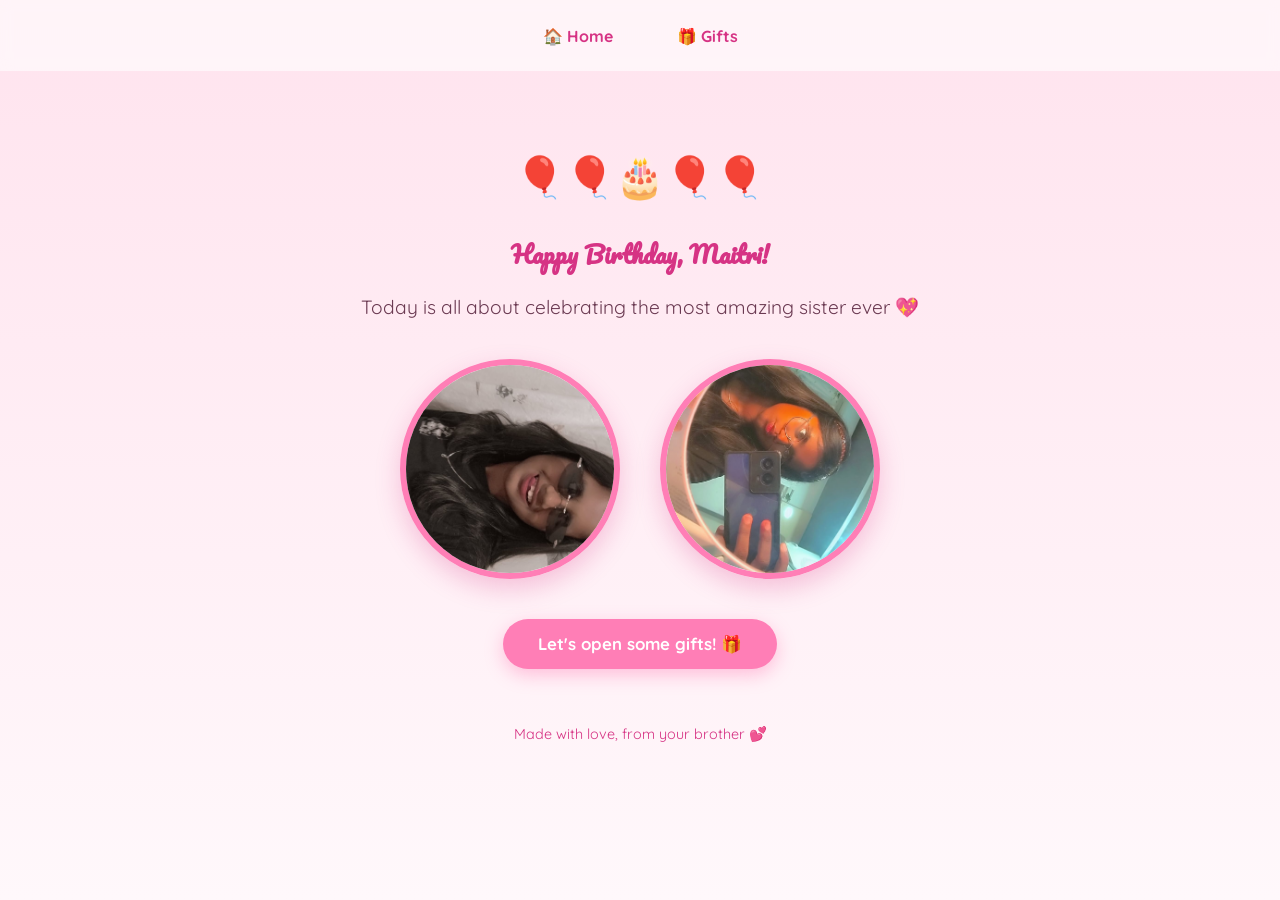
<file: index.html>
<!DOCTYPE html>
<html lang="en">
<head>
<meta charset="UTF-8">
<meta name="viewport" content="width=device-width, initial-scale=1.0">
<title>Happy Birthday Sister!</title>
<link rel="stylesheet" href="CSS/style.css">
</head>
<body>

<nav class="navbar">
  <a href="index.html">🏠 Home</a>
  <a href="gifts.html">🎁 Gifts</a>
</nav>

<section class="hero">
  <div class="balloons">🎈🎈🎂🎈🎈</div>
  <h1>Happy Birthday, Maitri!</h1>
  <p class="subtitle">Today is all about celebrating the most amazing sister ever 💖</p>

  <div class="photo-row">
    <img src="Images/photo1.jpeg" alt="Sister smiling" class="photo-frame">
    <img src="Images/photo2.jpeg" alt="Sister laughing" class="photo-frame">
  </div>

  <a href="gifts.html" class="btn">Let's open some gifts! 🎁</a>
</section>

<footer>Made with love, from your brother 💕</footer>

</body>
</html>
</file>
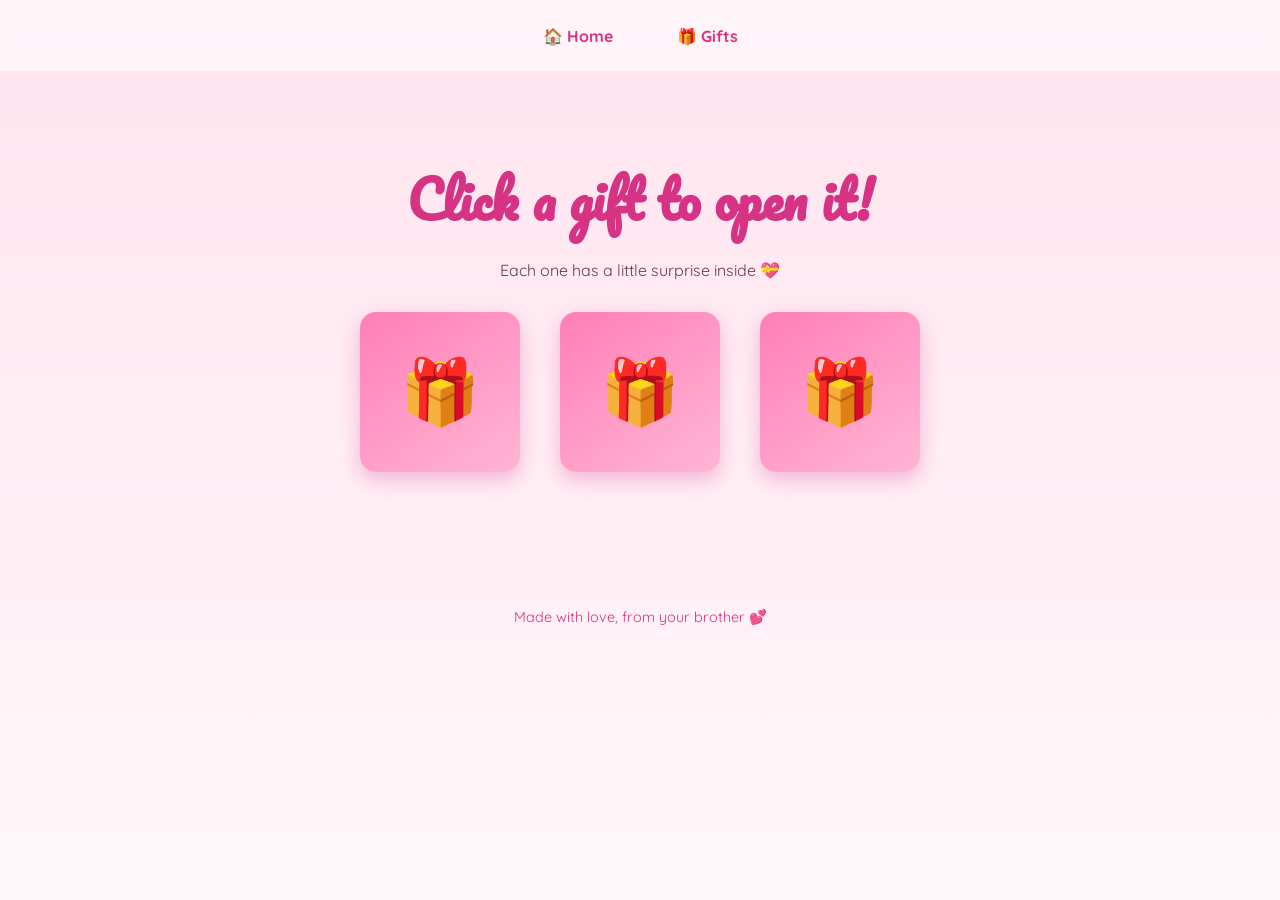
<file: gifts.html>
<!DOCTYPE html>
<html lang="en">
<head>
<meta charset="UTF-8">
<meta name="viewport" content="width=device-width, initial-scale=1.0">
<title>Open Your Gifts!</title>
<link rel="stylesheet" href="CSS/style.css">
</head>
<body>

<nav class="navbar">
  <a href="index.html">🏠 Home</a>
  <a href="gifts.html">🎁 Gifts</a>
</nav>

<section class="gifts-section">
  <h1 class="title-pop">Click a gift to open it!</h1>
  <p>Each one has a little surprise inside 💝</p>

  <div class="gifts-grid">

    <div class="gift-item">
      <button class="gift-box" id="gift1" onclick="openGift(1)" aria-label="Open gift 1"></button>
      <div class="gift-reveal" id="reveal1">
        <img src="Images/photo3.jpeg" alt="Sister photo">
        <p>Thank you for being there throughout my childhood and giving me the experience of having a sister, even though we aren't actual siblings. I’ll always be grateful for those memories ✨</p>
      </div>
    </div>

    <div class="gift-item">
      <button class="gift-box" id="gift2" onclick="openGift(2)" aria-label="Open gift 2"></button>
      <div class="gift-reveal" id="reveal2">
        <img src="Images/photo4.jpeg" alt="Sister photo">
        <p>Your laugh is honestly the best sound ever 😂</p>
      </div>
    </div>

    <div class="gift-item">
      <button class="gift-box" id="gift3" onclick="openGift(3)" aria-label="Open gift 3"></button>
      <div class="gift-reveal" id="reveal3">
        <img src="Images/photo6.jpeg" alt="Sister photo">
        <p>Thanks for always having my back 🫶</p>
      </div>
    </div>

  </div>

  <div class="continue-wrap">
  </div>
</section>

<footer>Made with love, from your brother 💕</footer>

<script>
function openGift(n) {
  const box = document.getElementById('gift' + n);
  box.classList.add('opened');
  box.disabled = true;
  document.getElementById('reveal' + n).classList.add('show');
  launchBurst(box);
}

// little particle burst on click
function launchBurst(el) {
  const rect = el.getBoundingClientRect();
  for (let i = 0; i < 14; i++) {
    const p = document.createElement('span');
    p.className = 'burst-particle';
    p.textContent = ["✨","💖","🎊"][Math.floor(Math.random()*3)];
    p.style.left = (rect.left + rect.width/2) + 'px';
    p.style.top = (rect.top + rect.height/2) + 'px';
    const angle = Math.random() * 2 * Math.PI;
    const dist = 60 + Math.random()*60;
    p.style.setProperty('--dx', Math.cos(angle)*dist + 'px');
    p.style.setProperty('--dy', Math.sin(angle)*dist + 'px');
    document.body.appendChild(p);
    setTimeout(() => p.remove(), 900);
  }
}
</script>

</body>
</html>
</file>
<file: CSS/style.css>
@import url('https://fonts.googleapis.com/css2?family=Pacifico&family=Quicksand:wght@400;600;700&display=swap');

* { box-sizing: border-box; }

:root {
  --pink-light: #ffe3ee;
  --pink-mid: #ffb6d5;
  --pink-deep: #ff7eb6;
  --pink-dark: #d63384;
  --cream: #fff8fb;
  --gold: #ffd27a;
}

body {
  margin: 0;
  font-family: 'Quicksand', sans-serif;
  background: linear-gradient(180deg, var(--pink-light), var(--cream));
  color: #6b3a52;
  min-height: 100vh;
  overflow-x: hidden;
  position: relative;
}

h1, h2, .script { font-family: 'Pacifico', cursive; color: var(--pink-dark); }
a { text-decoration: none; }

/* ---------- floating confetti background ---------- */
.confetti-bg {
  position: fixed;
  inset: 0;
  pointer-events: none;
  overflow: hidden;
  z-index: 0;
}

.confetti-bg span {
  position: absolute;
  top: -10vh;
  animation: fall linear infinite;
  opacity: 0.85;
}

@keyframes fall {
  0% { transform: translateY(0) rotate(0deg); opacity: 0; }
  10% { opacity: 0.9; }
  100% { transform: translateY(110vh) rotate(360deg); opacity: 0; }
}

/* ---------- NAV ---------- */
.navbar {
  display: flex;
  justify-content: center;
  gap: 2rem;
  padding: 1.2rem;
  background: rgba(255,255,255,0.6);
  backdrop-filter: blur(6px);
  position: sticky;
  top: 0;
  z-index: 10;
}

.navbar a {
  color: var(--pink-dark);
  font-weight: 700;
  padding: 0.4rem 1rem;
  border-radius: 999px;
  transition: 0.25s;
}

.navbar a:hover, .navbar a:focus-visible {
  background: var(--pink-deep);
  color: white;
}

/* ---------- HERO ---------- */
.hero { text-align: center; padding: 4rem 1.5rem 2rem; position: relative; z-index: 1; }

.title-pop {
  font-size: 3.2rem;
  margin-bottom: 0.3rem;
  animation: pop-in 0.8s ease;
}

@keyframes pop-in {
  0% { transform: scale(0.7); opacity: 0; }
  60% { transform: scale(1.05); opacity: 1; }
  100% { transform: scale(1); }
}

.subtitle { font-size: 1.2rem; margin-bottom: 2rem; }

.balloons {
  display: flex;
  justify-content: center;
  gap: 1.5rem;
  font-size: 2.5rem;
  margin: 1rem 0 2rem;
  animation: float 4s ease-in-out infinite;
}

@keyframes float {
  0%, 100% { transform: translateY(0); }
  50% { transform: translateY(-12px); }
}

.photo-frame {
  width: 220px;
  height: 220px;
  border-radius: 50%;
  border: 6px solid var(--pink-deep);
  object-fit: cover;
  box-shadow: 0 10px 25px rgba(214, 51, 132, 0.25);
  margin: 0.5rem;
  transition: transform 0.3s;
}

.photo-frame:hover { transform: scale(1.06) rotate(-2deg); }

.photo-row {
  display: flex;
  justify-content: center;
  gap: 1.5rem;
  flex-wrap: wrap;
  margin-bottom: 2rem;
}

.btn {
  display: inline-block;
  background: var(--pink-deep);
  color: white;
  padding: 0.9rem 2.2rem;
  border-radius: 999px;
  font-weight: 700;
  font-size: 1.05rem;
  border: none;
  cursor: pointer;
  box-shadow: 0 6px 18px rgba(255, 126, 182, 0.45);
  transition: transform 0.2s, box-shadow 0.2s;
  animation: pulse 2.5s ease-in-out infinite;
}

@keyframes pulse {
  0%, 100% { box-shadow: 0 6px 18px rgba(255, 126, 182, 0.45); }
  50% { box-shadow: 0 6px 26px rgba(255, 126, 182, 0.75); }
}

.btn:hover, .btn:focus-visible {
  transform: translateY(-3px) scale(1.04);
}

/* ---------- GIFTS PAGE ---------- */
.gifts-section { text-align: center; padding: 2.5rem 1.5rem 4rem; position: relative; z-index: 1; }

.gifts-grid {
  display: flex;
  justify-content: center;
  gap: 2.5rem;
  flex-wrap: wrap;
  margin-top: 2rem;
}

.gift-box {
  width: 160px;
  height: 160px;
  background: linear-gradient(145deg, var(--pink-deep), var(--pink-mid));
  border-radius: 16px;
  position: relative;
  cursor: pointer;
  border: none;
  box-shadow: 0 8px 20px rgba(214,51,132,0.3);
  transition: transform 0.25s;
  animation: wiggle 3s ease-in-out infinite;
}

@keyframes wiggle {
  0%, 100% { transform: rotate(0deg); }
  25% { transform: rotate(-3deg); }
  75% { transform: rotate(3deg); }
}

.gift-box::before {
  content: "🎁";
  font-size: 4rem;
  position: absolute;
  top: 50%;
  left: 50%;
  transform: translate(-50%, -50%);
}

.gift-box:hover, .gift-box:focus-visible { transform: scale(1.08) rotate(0deg); animation-play-state: paused; }

.gift-box.opened {
  background: var(--gold);
  cursor: default;
  animation: none;
}

.gift-box.opened::before { content: "💖"; }

.gift-reveal {
  margin-top: 1rem;
  display: none;
  flex-direction: column;
  align-items: center;
  animation: pop 0.4s ease;
}

.gift-reveal.show { display: flex; }

@keyframes pop {
  0% { transform: scale(0.6); opacity: 0; }
  100% { transform: scale(1); opacity: 1; }
}

.gift-reveal img {
  width: 160px;
  height: 160px;
  object-fit: cover;
  border-radius: 12px;
  border: 4px solid white;
  box-shadow: 0 8px 18px rgba(0,0,0,0.15);
  margin-bottom: 0.6rem;
}

.gift-reveal p { max-width: 200px; font-weight: 600; }
.gift-item { display: flex; flex-direction: column; align-items: center; }
.continue-wrap { margin-top: 3rem; }

/* particle burst */
.burst-particle {
  position: fixed;
  pointer-events: none;
  font-size: 1.4rem;
  z-index: 50;
  animation: burst 0.9s ease-out forwards;
}

@keyframes burst {
  0% { transform: translate(0,0) scale(1); opacity: 1; }
  100% { transform: translate(var(--dx), var(--dy)) scale(0.3); opacity: 0; }
}

/* ---------- MEMORIES PAGE ---------- */
.memories-section { text-align: center; padding: 2.5rem 1.5rem 4rem; position: relative; z-index: 1; }

.gallery {
  display: grid;
  grid-template-columns: repeat(3, 1fr);
  gap: 1.2rem;
  max-width: 900px;
  margin: 2rem auto;
  padding: 0 1rem;
}

.gallery img {
  width: 100%;
  height: 220px;
  object-fit: cover;
  border-radius: 14px;
  box-shadow: 0 8px 18px rgba(214,51,132,0.2);
  transition: transform 0.25s;
}

.gallery img.fade-in {
  opacity: 0;
  transform: translateY(30px);
  transition: opacity 0.6s ease, transform 0.6s ease;
}

.gallery img.fade-in.visible {
  opacity: 1;
  transform: translateY(0);
}

.gallery img:hover { transform: scale(1.04) rotate(-1deg); }

.closing-note {
  max-width: 600px;
  margin: 3rem auto 0;
  font-size: 1.15rem;
  line-height: 1.6;
  background: white;
  padding: 1.8rem;
  border-radius: 18px;
  box-shadow: 0 8px 20px rgba(214,51,132,0.15);
}

.signature { margin-top: 1rem; font-size: 1.4rem; }

footer { text-align: center; padding: 1.5rem; font-size: 0.9rem; color: var(--pink-dark); position: relative; z-index: 1; }

@media (max-width: 700px) {
  .gallery { grid-template-columns: repeat(2, 1fr); }
  .title-pop { font-size: 2.3rem; }
  .photo-frame { width: 150px; height: 150px; }
}

@media (prefers-reduced-motion: reduce) {
  .balloons, .btn, .gift-box, .confetti-bg span { animation: none; }
  .gift-box, .btn, .gallery img { transition: none; }
}

/* ---------- SPEECH SECTION ---------- */
.speech-section {
  text-align: center;
  padding: 1rem 1.5rem 4rem;
  position: relative;
  z-index: 1;
}

.speech-card {
  max-width: 650px;
  margin: 2rem auto 0;
  background: white;
  padding: 2.5rem 2rem 2rem;
  border-radius: 22px;
  box-shadow: 0 10px 28px rgba(214,51,132,0.2);
  position: relative;
  animation: card-rise 0.8s ease;
}

@keyframes card-rise {
  0% { opacity: 0; transform: translateY(40px); }
  100% { opacity: 1; transform: translateY(0); }
}

.quote-mark {
  position: absolute;
  top: -10px;
  left: 20px;
  font-size: 4rem;
  color: var(--pink-mid);
  font-family: 'Pacifico', cursive;
  line-height: 1;
}

.speech-text {
  font-size: 1.15rem;
  line-height: 1.8;
  color: #6b3a52;
  text-align: left;
  min-height: 140px;
  border-right: 2px solid var(--pink-deep);
  white-space: pre-wrap;
}

.speech-text:not(:empty) {
  animation: blink-cursor 0.8s step-end infinite;
}

@keyframes blink-cursor {
  50% { border-color: transparent; }
}
</file>
